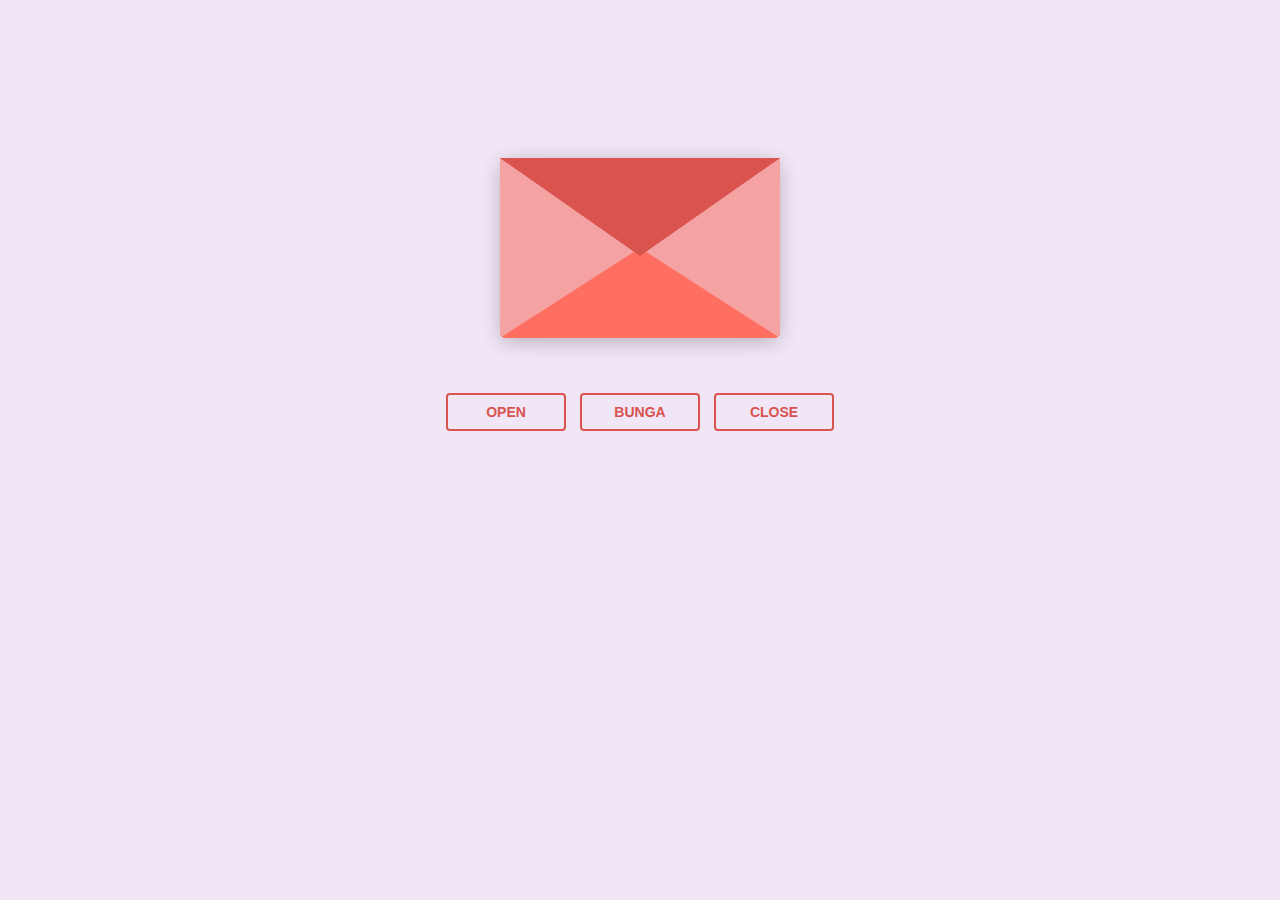
<file: index.html>
<!DOCTYPE html>
<html lang="en">
  <head>
    <meta charset="UTF-8" />
    <title>My Love</title>
    <link rel="preconnect" href="https://fonts.googleapis.com" />
    <link rel="preconnect" href="https://fonts.gstatic.com" crossorigin />
    <link
      href="https://fonts.googleapis.com/css2?family=Dancing+Script:wght@400..700&display=swap"
      rel="stylesheet" />
    <link rel="stylesheet" href="love letter 2.css" />
  </head>
  <body>
    <!-- tiktok meowish -->
    <div class="envlope-wrapper">
      <div id="envelope" class="close">
        <div class="front flap"></div>
        <div class="front pocket"></div>
        <div class="letter">
          <div class="words line1">To: My Love</div>
          <div class="words line2">Ikan Hiu Keliling Cari Tahu</div>
          <div class="words line3">I Always Love You Sayangku</div>
          <div class="words line4">From Fika &#x2661;</div>
        </div>
        <div class="hearts">
          <div class="heart a1"></div>
          <div class="heart a2"></div>
          <div class="heart a3"></div>
        </div>
      </div>
    </div>
    <div class="reset">
      <button id="open">Open</button>
      <a href="flower.html"><button>Bunga</button></a>
      <button id="reset">Close</button>
    </div>

    <script src="https://cdnjs.cloudflare.com/ajax/libs/jquery/3.5.1/jquery.min.js"></script>
    <script src="love letter 2.js"></script>
  </body>
</html>
</file>
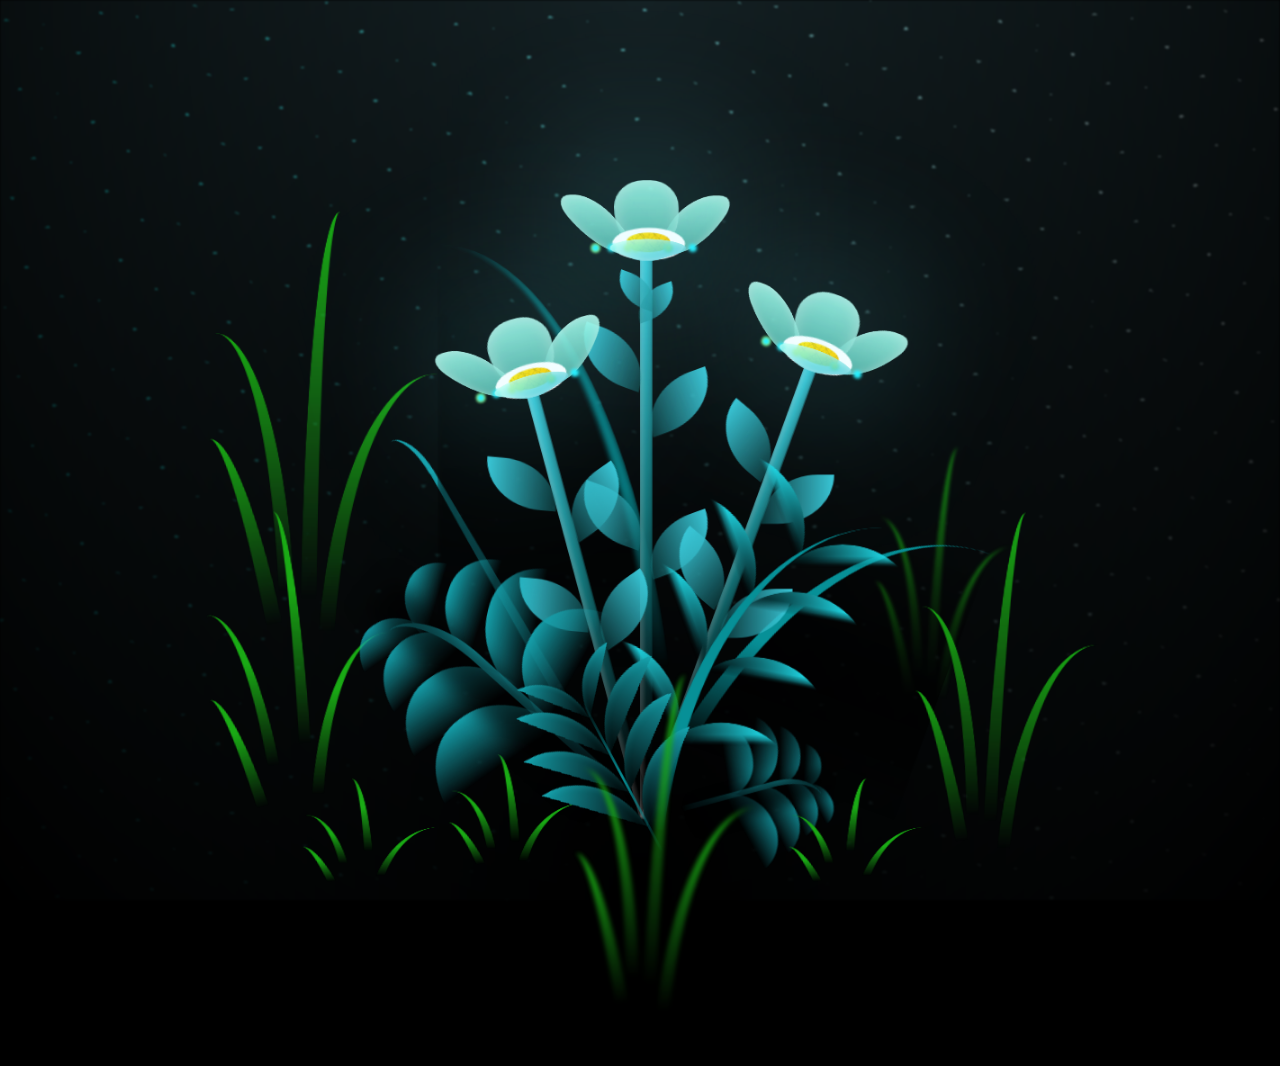
<file: flower.html>
<!DOCTYPE html>
<html lang="en">
<head>
    <meta charset="UTF-8">
    <meta http-equiv="X-UA-Compatible" content="IE=edge">
    <meta name="viewport" content="width=device-width, initial-scale=1.0">
    <link rel="stylesheet" href="flower.css">
    <title>flowers</title>
</head>
<body class="container">
  <!-- Pembuat code: https://codepen.io/mdusmanansari/pen/BamepLe -->
    <div class="night"></div>
    <div class="flowers">
      <div class="flower flower--1">
        <div class="flower__leafs flower__leafs--1">
          <div class="flower__leaf flower__leaf--1"></div>
          <div class="flower__leaf flower__leaf--2"></div>
          <div class="flower__leaf flower__leaf--3"></div>
          <div class="flower__leaf flower__leaf--4"></div>
          <div class="flower__white-circle"></div>
  
          <div class="flower__light flower__light--1"></div>
          <div class="flower__light flower__light--2"></div>
          <div class="flower__light flower__light--3"></div>
          <div class="flower__light flower__light--4"></div>
          <div class="flower__light flower__light--5"></div>
          <div class="flower__light flower__light--6"></div>
          <div class="flower__light flower__light--7"></div>
          <div class="flower__light flower__light--8"></div>
  
        </div>
        <div class="flower__line">
          <div class="flower__line__leaf flower__line__leaf--1"></div>
          <div class="flower__line__leaf flower__line__leaf--2"></div>
          <div class="flower__line__leaf flower__line__leaf--3"></div>
          <div class="flower__line__leaf flower__line__leaf--4"></div>
          <div class="flower__line__leaf flower__line__leaf--5"></div>
          <div class="flower__line__leaf flower__line__leaf--6"></div>
        </div>
      </div>
  
      <div class="flower flower--2">
        <div class="flower__leafs flower__leafs--2">
          <div class="flower__leaf flower__leaf--1"></div>
          <div class="flower__leaf flower__leaf--2"></div>
          <div class="flower__leaf flower__leaf--3"></div>
          <div class="flower__leaf flower__leaf--4"></div>
          <div class="flower__white-circle"></div>
  
          <div class="flower__light flower__light--1"></div>
          <div class="flower__light flower__light--2"></div>
          <div class="flower__light flower__light--3"></div>
          <div class="flower__light flower__light--4"></div>
          <div class="flower__light flower__light--5"></div>
          <div class="flower__light flower__light--6"></div>
          <div class="flower__light flower__light--7"></div>
          <div class="flower__light flower__light--8"></div>
  
        </div>
        <div class="flower__line">
          <div class="flower__line__leaf flower__line__leaf--1"></div>
          <div class="flower__line__leaf flower__line__leaf--2"></div>
          <div class="flower__line__leaf flower__line__leaf--3"></div>
          <div class="flower__line__leaf flower__line__leaf--4"></div>
        </div>
      </div>
  
      <div class="flower flower--3">
        <div class="flower__leafs flower__leafs--3">
          <div class="flower__leaf flower__leaf--1"></div>
          <div class="flower__leaf flower__leaf--2"></div>
          <div class="flower__leaf flower__leaf--3"></div>
          <div class="flower__leaf flower__leaf--4"></div>
          <div class="flower__white-circle"></div>
  
          <div class="flower__light flower__light--1"></div>
          <div class="flower__light flower__light--2"></div>
          <div class="flower__light flower__light--3"></div>
          <div class="flower__light flower__light--4"></div>
          <div class="flower__light flower__light--5"></div>
          <div class="flower__light flower__light--6"></div>
          <div class="flower__light flower__light--7"></div>
          <div class="flower__light flower__light--8"></div>
  
        </div>
        <div class="flower__line">
          <div class="flower__line__leaf flower__line__leaf--1"></div>
          <div class="flower__line__leaf flower__line__leaf--2"></div>
          <div class="flower__line__leaf flower__line__leaf--3"></div>
          <div class="flower__line__leaf flower__line__leaf--4"></div>
        </div>
      </div>
  
      <div class="grow-ans" style="--d:1.2s">
        <div class="flower__g-long">
          <div class="flower__g-long__top"></div>
          <div class="flower__g-long__bottom"></div>
        </div>
      </div>
  
      <div class="growing-grass">
        <div class="flower__grass flower__grass--1">
          <div class="flower__grass--top"></div>
          <div class="flower__grass--bottom"></div>
          <div class="flower__grass__leaf flower__grass__leaf--1"></div>
          <div class="flower__grass__leaf flower__grass__leaf--2"></div>
          <div class="flower__grass__leaf flower__grass__leaf--3"></div>
          <div class="flower__grass__leaf flower__grass__leaf--4"></div>
          <div class="flower__grass__leaf flower__grass__leaf--5"></div>
          <div class="flower__grass__leaf flower__grass__leaf--6"></div>
          <div class="flower__grass__leaf flower__grass__leaf--7"></div>
          <div class="flower__grass__leaf flower__grass__leaf--8"></div>
          <div class="flower__grass__overlay"></div>
        </div>
      </div>
  
      <div class="growing-grass">
        <div class="flower__grass flower__grass--2">
          <div class="flower__grass--top"></div>
          <div class="flower__grass--bottom"></div>
          <div class="flower__grass__leaf flower__grass__leaf--1"></div>
          <div class="flower__grass__leaf flower__grass__leaf--2"></div>
          <div class="flower__grass__leaf flower__grass__leaf--3"></div>
          <div class="flower__grass__leaf flower__grass__leaf--4"></div>
          <div class="flower__grass__leaf flower__grass__leaf--5"></div>
          <div class="flower__grass__leaf flower__grass__leaf--6"></div>
          <div class="flower__grass__leaf flower__grass__leaf--7"></div>
          <div class="flower__grass__leaf flower__grass__leaf--8"></div>
          <div class="flower__grass__overlay"></div>
        </div>
      </div>
  
      <div class="grow-ans" style="--d:2.4s">
        <div class="flower__g-right flower__g-right--1">
          <div class="leaf"></div>
        </div>
      </div>
  
      <div class="grow-ans" style="--d:2.8s">
        <div class="flower__g-right flower__g-right--2">
          <div class="leaf"></div>
        </div>
      </div>
  
      <div class="grow-ans" style="--d:2.8s">
        <div class="flower__g-front">
          <div class="flower__g-front__leaf-wrapper flower__g-front__leaf-wrapper--1">
            <div class="flower__g-front__leaf"></div>
          </div>
          <div class="flower__g-front__leaf-wrapper flower__g-front__leaf-wrapper--2">
            <div class="flower__g-front__leaf"></div>
          </div>
          <div class="flower__g-front__leaf-wrapper flower__g-front__leaf-wrapper--3">
            <div class="flower__g-front__leaf"></div>
          </div>
          <div class="flower__g-front__leaf-wrapper flower__g-front__leaf-wrapper--4">
            <div class="flower__g-front__leaf"></div>
          </div>
          <div class="flower__g-front__leaf-wrapper flower__g-front__leaf-wrapper--5">
            <div class="flower__g-front__leaf"></div>
          </div>
          <div class="flower__g-front__leaf-wrapper flower__g-front__leaf-wrapper--6">
            <div class="flower__g-front__leaf"></div>
          </div>
          <div class="flower__g-front__leaf-wrapper flower__g-front__leaf-wrapper--7">
            <div class="flower__g-front__leaf"></div>
          </div>
          <div class="flower__g-front__leaf-wrapper flower__g-front__leaf-wrapper--8">
            <div class="flower__g-front__leaf"></div>
          </div>
          <div class="flower__g-front__line"></div>
        </div>
      </div>
  
      <div class="grow-ans" style="--d:3.2s">
        <div class="flower__g-fr">
          <div class="leaf"></div>
          <div class="flower__g-fr__leaf flower__g-fr__leaf--1"></div>
          <div class="flower__g-fr__leaf flower__g-fr__leaf--2"></div>
          <div class="flower__g-fr__leaf flower__g-fr__leaf--3"></div>
          <div class="flower__g-fr__leaf flower__g-fr__leaf--4"></div>
          <div class="flower__g-fr__leaf flower__g-fr__leaf--5"></div>
          <div class="flower__g-fr__leaf flower__g-fr__leaf--6"></div>
          <div class="flower__g-fr__leaf flower__g-fr__leaf--7"></div>
          <div class="flower__g-fr__leaf flower__g-fr__leaf--8"></div>
        </div>
      </div>
  
      <div class="long-g long-g--0">
        <div class="grow-ans" style="--d:3s">
          <div class="leaf leaf--0"></div>
        </div>
        <div class="grow-ans" style="--d:2.2s">
          <div class="leaf leaf--1"></div>
        </div>
        <div class="grow-ans" style="--d:3.4s">
          <div class="leaf leaf--2"></div>
        </div>
        <div class="grow-ans" style="--d:3.6s">
          <div class="leaf leaf--3"></div>
        </div>
      </div>
  
      <div class="long-g long-g--1">
        <div class="grow-ans" style="--d:3.6s">
          <div class="leaf leaf--0"></div>
        </div>
        <div class="grow-ans" style="--d:3.8s">
          <div class="leaf leaf--1"></div>
        </div>
        <div class="grow-ans" style="--d:4s">
          <div class="leaf leaf--2"></div>
        </div>
        <div class="grow-ans" style="--d:4.2s">
          <div class="leaf leaf--3"></div>
        </div>
      </div>
  
      <div class="long-g long-g--2">
        <div class="grow-ans" style="--d:4s">
          <div class="leaf leaf--0"></div>
        </div>
        <div class="grow-ans" style="--d:4.2s">
          <div class="leaf leaf--1"></div>
        </div>
        <div class="grow-ans" style="--d:4.4s">
          <div class="leaf leaf--2"></div>
        </div>
        <div class="grow-ans" style="--d:4.6s">
          <div class="leaf leaf--3"></div>
        </div>
      </div>
  
      <div class="long-g long-g--3">
        <div class="grow-ans" style="--d:4s">
          <div class="leaf leaf--0"></div>
        </div>
        <div class="grow-ans" style="--d:4.2s">
          <div class="leaf leaf--1"></div>
        </div>
        <div class="grow-ans" style="--d:3s">
          <div class="leaf leaf--2"></div>
        </div>
        <div class="grow-ans" style="--d:3.6s">
          <div class="leaf leaf--3"></div>
        </div>
      </div>
  
      <div class="long-g long-g--4">
        <div class="grow-ans" style="--d:4s">
          <div class="leaf leaf--0"></div>
        </div>
        <div class="grow-ans" style="--d:4.2s">
          <div class="leaf leaf--1"></div>
        </div>
        <div class="grow-ans" style="--d:3s">
          <div class="leaf leaf--2"></div>
        </div>
        <div class="grow-ans" style="--d:3.6s">
          <div class="leaf leaf--3"></div>
        </div>
      </div>
  
      <div class="long-g long-g--5">
        <div class="grow-ans" style="--d:4s">
          <div class="leaf leaf--0"></div>
        </div>
        <div class="grow-ans" style="--d:4.2s">
          <div class="leaf leaf--1"></div>
        </div>
        <div class="grow-ans" style="--d:3s">
          <div class="leaf leaf--2"></div>
        </div>
        <div class="grow-ans" style="--d:3.6s">
          <div class="leaf leaf--3"></div>
        </div>
      </div>
  
      <div class="long-g long-g--6">
        <div class="grow-ans" style="--d:4.2s">
          <div class="leaf leaf--0"></div>
        </div>
        <div class="grow-ans" style="--d:4.4s">
          <div class="leaf leaf--1"></div>
        </div>
        <div class="grow-ans" style="--d:4.6s">
          <div class="leaf leaf--2"></div>
        </div>
        <div class="grow-ans" style="--d:4.8s">
          <div class="leaf leaf--3"></div>
        </div>
      </div>
  
      <div class="long-g long-g--7">
        <div class="grow-ans" style="--d:3s">
          <div class="leaf leaf--0"></div>
        </div>
        <div class="grow-ans" style="--d:3.2s">
          <div class="leaf leaf--1"></div>
        </div>
        <div class="grow-ans" style="--d:3.5s">
          <div class="leaf leaf--2"></div>
        </div>
        <div class="grow-ans" style="--d:3.6s">
          <div class="leaf leaf--3"></div>
        </div>
      </div>
    </div>
    <script src="main.js"></script>
  </body>
</html>
</file>
<file: love letter 2.css>
#envelope {
  position: relative;
  width: 280px;
  height: 180px;
  border-bottom-left-radius: 6px;
  border-bottom-right-radius: 6px;
  margin-left: auto;
  margin-right: auto;
  top: 150px;
  background-color: #d9534f; /* Warm romantic red */
  box-shadow: 0 4px 20px rgba(0, 0, 0, 0.2);
}

.front {
  position: absolute;
  width: 0;
  height: 0;
  z-index: 3;
}

.flap {
  border-left: 140px solid transparent;
  border-right: 140px solid transparent;
  border-bottom: 82px solid transparent;
  /* a little smaller */
  border-top: 98px solid #d9534f; /* Same romantic red */
  /* a little larger */
  transform-origin: top;
  pointer-events: none;
}

.pocket {
  border-left: 140px solid #f5a3a2; /* Soft pinkish red for the pocket */
  border-right: 140px solid #f5a3a2;
  border-bottom: 90px solid #ff6f61; /* Lighter romantic red */
  border-top: 90px solid transparent;
  border-bottom-left-radius: 6px;
  border-bottom-right-radius: 6px;
}

.letter {
  position: relative;
  background-color: #fff;
  width: 90%;
  margin-left: auto;
  margin-right: auto;
  height: 90%;
  top: 5%;
  border-radius: 6px;
  box-shadow: 0 2px 26px rgba(0, 0, 0, 0.12);
  font-family: "Dancing Script", cursive;
}

.letter:after {
  content: "";
  position: absolute;
  top: 0;
  bottom: 0;
  left: 0;
  right: 0;
}

.words {
  position: absolute;
  left: 10%;
  width: 80%;
  height: 14%;
  background-color: #ffe6e6; /* Light romantic tone */
}

.words.line1 {
  top: 10%;
  font-size: 0.5rem;
  width: 20%;
  height: 7%;
  font-size: 0.7rem;
}

.words.line2 {
  top: 30%;
  text-align: center;
  font-size: 1.1rem;
}

.words.line3 {
  top: 50%;
  font-size: 1.1rem;
  text-align: center;
}

.words.line4 {
  top: 70%;
  font-size: 1.1rem;
  text-align: center;
}

.open .flap {
  transform: rotateX(180deg);
  transition: transform 0.4s ease, z-index 0.6s;
  z-index: 1;
}

.close .flap {
  transform: rotateX(0deg);
  transition: transform 0.4s 0.6s ease, z-index 1s;
  z-index: 5;
}

.close .letter {
  transform: translateY(0px);
  transition: transform 0.4s ease, z-index 1s;
  z-index: 1;
}

.open .letter {
  transform: translateY(-100px);
  transition: transform 0.4s 0.6s ease, z-index 0.6s;
  z-index: 2;
}

.hearts {
  position: absolute;
  top: 90px;
  left: 0;
  right: 0;
  z-index: 2;
}

.heart {
  position: absolute;
  bottom: 0;
  right: 10%;
  pointer-events: none;
}

.heart:before,
.heart:after {
  position: absolute;
  content: "";
  left: 50px;
  top: 0;
  width: 50px;
  height: 80px;
  background: #e60073; /* Deep romantic pink */
  border-radius: 50px 50px 0 0;
  transform: rotate(-45deg);
  transform-origin: 0 100%;
  pointer-events: none;
}

.heart:after {
  left: 0;
  transform: rotate(45deg);
  transform-origin: 100% 100%;
}

.close .heart {
  opacity: 0;
  -webkit-animation: none;
  animation: none;
}

.a1 {
  left: 20%;
  transform: scale(0.6);
  opacity: 1;
  -webkit-animation: slideUp 4s linear 1, sideSway 2s ease-in-out 4 alternate;
  -moz-animation: slideUp 4s linear 1, sideSway 2s ease-in-out 4 alternate;
  -webkit-animation-fill-mode: forwards;
  animation-fill-mode: forwards;
  -webkit-animation-delay: 0.7s;
  animation-delay: 0.7s;
}

.a2 {
  left: 55%;
  transform: scale(1);
  opacity: 1;
  -webkit-animation: slideUp 5s linear 1, sideSway 4s ease-in-out 2 alternate;
  -moz-animation: slideUp 5s linear 1, sideSway 4s ease-in-out 2 alternate;
  -webkit-animation-fill-mode: forwards;
  animation-fill-mode: forwards;
  -webkit-animation-delay: 0.7s;
  animation-delay: 0.7s;
}

.a3 {
  left: 10%;
  transform: scale(0.8);
  opacity: 1;
  -webkit-animation: slideUp 7s linear 1, sideSway 2s ease-in-out 6 alternate;
  -moz-animation: slideUp 7s linear 1, sideSway 2s ease-in-out 6 alternate;
  -webkit-animation-fill-mode: forwards;
  animation-fill-mode: forwards;
  -webkit-animation-delay: 0.7s;
  animation-delay: 0.7s;
}

@-webkit-keyframes slideUp {
  0% {
    top: 0;
  }
  100% {
    top: -600px;
  }
}
@keyframes slideUp {
  0% {
    top: 0;
  }
  100% {
    top: -600px;
  }
}
@-webkit-keyframes sideSway {
  0% {
    margin-left: 0px;
  }
  100% {
    margin-left: 50px;
  }
}
@keyframes sideSway {
  0% {
    margin-left: 0px;
  }
  100% {
    margin-left: 50px;
  }
}
body {
  background-color: #f0e6f6; /* Soft lavender for a romantic, dreamy feel */
}

.envlope-wrapper {
  height: 380px;
}

.reset {
  text-align: center;
}

.reset button {
  font-weight: 800;
  font-style: normal;
  transition: all 0.1s linear;
  -webkit-appearance: none;
  background-color: transparent;
  border: solid 2px #d9534f;
  border-radius: 4px;
  color: #d9534f;
  display: inline-block;
  font-size: 14px;
  text-transform: uppercase;
  margin: 5px;
  padding: 10px;
  line-height: 1em;
  text-decoration: none;
  min-width: 120px;
  cursor: pointer;
}

.reset button:hover {
  background-color: #d9534f;
  color: #fff;
}
</file>
<file: flower.css>
*,
*::after,
*::before {
  padding: 0;
  margin: 0;
  box-sizing: border-box;
}

:root {
  --dark-color: #000;
}

body {
  display: flex;
  align-items: flex-end;
  justify-content: center;
  min-height: 100vh;
  background-color: var(--dark-color);
  overflow: hidden;
  perspective: 1000px;
}

.night {
  position: fixed;
  left: 50%;
  top: 0;
  transform: translateX(-50%);
  width: 100%;
  height: 100%;
  filter: blur(0.1vmin);
  background-image: radial-gradient(ellipse at top, transparent 0%, var(--dark-color)), radial-gradient(ellipse at bottom, var(--dark-color), rgba(145, 233, 255, 0.2)), repeating-linear-gradient(220deg, rgb(0, 0, 0) 0px, rgb(0, 0, 0) 19px, transparent 19px, transparent 22px), repeating-linear-gradient(189deg, rgb(0, 0, 0) 0px, rgb(0, 0, 0) 19px, transparent 19px, transparent 22px), repeating-linear-gradient(148deg, rgb(0, 0, 0) 0px, rgb(0, 0, 0) 19px, transparent 19px, transparent 22px), linear-gradient(90deg, rgb(0, 255, 250), rgb(240, 240, 240));
}

.flowers {
  position: relative;
  transform: scale(0.9);
}

.flower {
  position: absolute;
  bottom: 10vmin;
  transform-origin: bottom center;
  z-index: 10;
  --fl-speed: 0.8s;
}
.flower--1 {
  -webkit-animation: moving-flower-1 4s linear infinite;
          animation: moving-flower-1 4s linear infinite;
}
.flower--1 .flower__line {
  height: 70vmin;
  -webkit-animation-delay: 0.3s;
          animation-delay: 0.3s;
}
.flower--1 .flower__line__leaf--1 {
  -webkit-animation: blooming-leaf-right var(--fl-speed) 1.6s backwards;
          animation: blooming-leaf-right var(--fl-speed) 1.6s backwards;
}
.flower--1 .flower__line__leaf--2 {
  -webkit-animation: blooming-leaf-right var(--fl-speed) 1.4s backwards;
          animation: blooming-leaf-right var(--fl-speed) 1.4s backwards;
}
.flower--1 .flower__line__leaf--3 {
  -webkit-animation: blooming-leaf-left var(--fl-speed) 1.2s backwards;
          animation: blooming-leaf-left var(--fl-speed) 1.2s backwards;
}
.flower--1 .flower__line__leaf--4 {
  -webkit-animation: blooming-leaf-left var(--fl-speed) 1s backwards;
          animation: blooming-leaf-left var(--fl-speed) 1s backwards;
}
.flower--1 .flower__line__leaf--5 {
  -webkit-animation: blooming-leaf-right var(--fl-speed) 1.8s backwards;
          animation: blooming-leaf-right var(--fl-speed) 1.8s backwards;
}
.flower--1 .flower__line__leaf--6 {
  -webkit-animation: blooming-leaf-left var(--fl-speed) 2s backwards;
          animation: blooming-leaf-left var(--fl-speed) 2s backwards;
}
.flower--2 {
  left: 50%;
  transform: rotate(20deg);
  -webkit-animation: moving-flower-2 4s linear infinite;
          animation: moving-flower-2 4s linear infinite;
}
.flower--2 .flower__line {
  height: 60vmin;
  -webkit-animation-delay: 0.6s;
          animation-delay: 0.6s;
}
.flower--2 .flower__line__leaf--1 {
  -webkit-animation: blooming-leaf-right var(--fl-speed) 1.9s backwards;
          animation: blooming-leaf-right var(--fl-speed) 1.9s backwards;
}
.flower--2 .flower__line__leaf--2 {
  -webkit-animation: blooming-leaf-right var(--fl-speed) 1.7s backwards;
          animation: blooming-leaf-right var(--fl-speed) 1.7s backwards;
}
.flower--2 .flower__line__leaf--3 {
  -webkit-animation: blooming-leaf-left var(--fl-speed) 1.5s backwards;
          animation: blooming-leaf-left var(--fl-speed) 1.5s backwards;
}
.flower--2 .flower__line__leaf--4 {
  -webkit-animation: blooming-leaf-left var(--fl-speed) 1.3s backwards;
          animation: blooming-leaf-left var(--fl-speed) 1.3s backwards;
}
.flower--3 {
  left: 50%;
  transform: rotate(-15deg);
  -webkit-animation: moving-flower-3 4s linear infinite;
          animation: moving-flower-3 4s linear infinite;
}
.flower--3 .flower__line {
  -webkit-animation-delay: 0.9s;
          animation-delay: 0.9s;
}
.flower--3 .flower__line__leaf--1 {
  -webkit-animation: blooming-leaf-right var(--fl-speed) 2.5s backwards;
          animation: blooming-leaf-right var(--fl-speed) 2.5s backwards;
}
.flower--3 .flower__line__leaf--2 {
  -webkit-animation: blooming-leaf-right var(--fl-speed) 2.3s backwards;
          animation: blooming-leaf-right var(--fl-speed) 2.3s backwards;
}
.flower--3 .flower__line__leaf--3 {
  -webkit-animation: blooming-leaf-left var(--fl-speed) 2.1s backwards;
          animation: blooming-leaf-left var(--fl-speed) 2.1s backwards;
}
.flower--3 .flower__line__leaf--4 {
  -webkit-animation: blooming-leaf-left var(--fl-speed) 1.9s backwards;
          animation: blooming-leaf-left var(--fl-speed) 1.9s backwards;
}
.flower__leafs {
  position: relative;
  -webkit-animation: blooming-flower 2s backwards;
          animation: blooming-flower 2s backwards;
}
.flower__leafs--1 {
  -webkit-animation-delay: 1.1s;
          animation-delay: 1.1s;
}
.flower__leafs--2 {
  -webkit-animation-delay: 1.4s;
          animation-delay: 1.4s;
}
.flower__leafs--3 {
  -webkit-animation-delay: 1.7s;
          animation-delay: 1.7s;
}
.flower__leafs::after {
  content: "";
  position: absolute;
  left: 0;
  top: 0;
  transform: translate(-50%, -100%);
  width: 8vmin;
  height: 8vmin;
  background-color: #6bf0ff;
  filter: blur(10vmin);
}
.flower__leaf {
  position: absolute;
  bottom: 0;
  left: 50%;
  width: 8vmin;
  height: 11vmin;
  border-radius: 51% 49% 47% 53%/44% 45% 55% 69%;
  background-color: #a7ffee;
  background-image: linear-gradient(to top, #54b8aa, #a7ffee);
  transform-origin: bottom center;
  opacity: 0.9;
  box-shadow: inset 0 0 2vmin rgba(255, 255, 255, 0.5);
}
.flower__leaf--1 {
  transform: translate(-10%, 1%) rotateY(40deg) rotateX(-50deg);
}
.flower__leaf--2 {
  transform: translate(-50%, -4%) rotateX(40deg);
}
.flower__leaf--3 {
  transform: translate(-90%, 0%) rotateY(45deg) rotateX(50deg);
}
.flower__leaf--4 {
  width: 8vmin;
  height: 8vmin;
  transform-origin: bottom left;
  border-radius: 4vmin 10vmin 4vmin 4vmin;
  transform: translate(0%, 18%) rotateX(70deg) rotate(-43deg);
  background-image: linear-gradient(to top, #39c6d6, #a7ffee);
  z-index: 1;
  opacity: 0.8;
}
.flower__white-circle {
  position: absolute;
  left: -3.5vmin;
  top: -3vmin;
  width: 9vmin;
  height: 4vmin;
  border-radius: 50%;
  background-color: #fff;
}
.flower__white-circle::after {
  content: "";
  position: absolute;
  left: 50%;
  top: 45%;
  transform: translate(-50%, -50%);
  width: 60%;
  height: 60%;
  border-radius: inherit;
  background-image: repeating-linear-gradient(135deg, rgba(0, 0, 0, 0.03) 0px, rgba(0, 0, 0, 0.03) 1px, transparent 1px, transparent 12px), repeating-linear-gradient(45deg, rgba(0, 0, 0, 0.03) 0px, rgba(0, 0, 0, 0.03) 1px, transparent 1px, transparent 12px), repeating-linear-gradient(67.5deg, rgba(0, 0, 0, 0.03) 0px, rgba(0, 0, 0, 0.03) 1px, transparent 1px, transparent 12px), repeating-linear-gradient(135deg, rgba(0, 0, 0, 0.03) 0px, rgba(0, 0, 0, 0.03) 1px, transparent 1px, transparent 12px), repeating-linear-gradient(45deg, rgba(0, 0, 0, 0.03) 0px, rgba(0, 0, 0, 0.03) 1px, transparent 1px, transparent 12px), repeating-linear-gradient(112.5deg, rgba(0, 0, 0, 0.03) 0px, rgba(0, 0, 0, 0.03) 1px, transparent 1px, transparent 12px), repeating-linear-gradient(112.5deg, rgba(0, 0, 0, 0.03) 0px, rgba(0, 0, 0, 0.03) 1px, transparent 1px, transparent 12px), repeating-linear-gradient(45deg, rgba(0, 0, 0, 0.03) 0px, rgba(0, 0, 0, 0.03) 1px, transparent 1px, transparent 12px), repeating-linear-gradient(22.5deg, rgba(0, 0, 0, 0.03) 0px, rgba(0, 0, 0, 0.03) 1px, transparent 1px, transparent 12px), repeating-linear-gradient(45deg, rgba(0, 0, 0, 0.03) 0px, rgba(0, 0, 0, 0.03) 1px, transparent 1px, transparent 12px), repeating-linear-gradient(22.5deg, rgba(0, 0, 0, 0.03) 0px, rgba(0, 0, 0, 0.03) 1px, transparent 1px, transparent 12px), repeating-linear-gradient(135deg, rgba(0, 0, 0, 0.03) 0px, rgba(0, 0, 0, 0.03) 1px, transparent 1px, transparent 12px), repeating-linear-gradient(157.5deg, rgba(0, 0, 0, 0.03) 0px, rgba(0, 0, 0, 0.03) 1px, transparent 1px, transparent 12px), repeating-linear-gradient(67.5deg, rgba(0, 0, 0, 0.03) 0px, rgba(0, 0, 0, 0.03) 1px, transparent 1px, transparent 12px), repeating-linear-gradient(67.5deg, rgba(0, 0, 0, 0.03) 0px, rgba(0, 0, 0, 0.03) 1px, transparent 1px, transparent 12px), linear-gradient(90deg, rgb(255, 235, 18), rgb(255, 206, 0));
}
.flower__line {
  height: 55vmin;
  width: 1.5vmin;
  background-image: linear-gradient(to left, rgba(0, 0, 0, 0.2), transparent, rgba(255, 255, 255, 0.2)), linear-gradient(to top, transparent 10%, #14757a, #39c6d6);
  box-shadow: inset 0 0 2px rgba(0, 0, 0, 0.5);
  -webkit-animation: grow-flower-tree 4s backwards;
          animation: grow-flower-tree 4s backwards;
}
.flower__line__leaf {
  --w: 7vmin;
  --h: calc(var(--w) + 2vmin);
  position: absolute;
  top: 20%;
  left: 90%;
  width: var(--w);
  height: var(--h);
  border-top-right-radius: var(--h);
  border-bottom-left-radius: var(--h);
  background-image: linear-gradient(to top, rgba(20, 117, 122, 0.4), #39c6d6);
}
.flower__line__leaf--1 {
  transform: rotate(70deg) rotateY(30deg);
}
.flower__line__leaf--2 {
  top: 45%;
  transform: rotate(70deg) rotateY(30deg);
}
.flower__line__leaf--3, .flower__line__leaf--4, .flower__line__leaf--6 {
  border-top-right-radius: 0;
  border-bottom-left-radius: 0;
  border-top-left-radius: var(--h);
  border-bottom-right-radius: var(--h);
  left: -460%;
  top: 12%;
  transform: rotate(-70deg) rotateY(30deg);
}
.flower__line__leaf--4 {
  top: 40%;
}
.flower__line__leaf--5 {
  top: 0;
  transform-origin: left;
  transform: rotate(70deg) rotateY(30deg) scale(0.6);
}
.flower__line__leaf--6 {
  top: -2%;
  left: -450%;
  transform-origin: right;
  transform: rotate(-70deg) rotateY(30deg) scale(0.6);
}
.flower__light {
  position: absolute;
  bottom: 0vmin;
  width: 1vmin;
  height: 1vmin;
  background-color: rgb(255, 251, 0);
  border-radius: 50%;
  filter: blur(0.2vmin);
  -webkit-animation: light-ans 4s linear infinite backwards;
          animation: light-ans 4s linear infinite backwards;
}
.flower__light:nth-child(odd) {
  background-color: #23f0ff;
}
.flower__light--1 {
  left: -2vmin;
  -webkit-animation-delay: 1s;
          animation-delay: 1s;
}
.flower__light--2 {
  left: 3vmin;
  -webkit-animation-delay: 0.5s;
          animation-delay: 0.5s;
}
.flower__light--3 {
  left: -6vmin;
  -webkit-animation-delay: 0.3s;
          animation-delay: 0.3s;
}
.flower__light--4 {
  left: 6vmin;
  -webkit-animation-delay: 0.9s;
          animation-delay: 0.9s;
}
.flower__light--5 {
  left: -1vmin;
  -webkit-animation-delay: 1.5s;
          animation-delay: 1.5s;
}
.flower__light--6 {
  left: -4vmin;
  -webkit-animation-delay: 3s;
          animation-delay: 3s;
}
.flower__light--7 {
  left: 3vmin;
  -webkit-animation-delay: 2s;
          animation-delay: 2s;
}
.flower__light--8 {
  left: -6vmin;
  -webkit-animation-delay: 3.5s;
          animation-delay: 3.5s;
}
.flower__grass {
  --c: #159faa;
  --line-w: 1.5vmin;
  position: absolute;
  bottom: 12vmin;
  left: -7vmin;
  display: flex;
  flex-direction: column;
  align-items: flex-end;
  z-index: 20;
  transform-origin: bottom center;
  transform: rotate(-48deg) rotateY(40deg);
}
.flower__grass--1 {
  -webkit-animation: moving-grass 2s linear infinite;
          animation: moving-grass 2s linear infinite;
}
.flower__grass--2 {
  left: 2vmin;
  bottom: 10vmin;
  transform: scale(0.5) rotate(75deg) rotateX(10deg) rotateY(-200deg);
  opacity: 0.8;
  z-index: 0;
  -webkit-animation: moving-grass--2 1.5s linear infinite;
          animation: moving-grass--2 1.5s linear infinite;
}
.flower__grass--top {
  width: 7vmin;
  height: 10vmin;
  border-top-right-radius: 100%;
  border-right: var(--line-w) solid var(--c);
  transform-origin: bottom center;
  transform: rotate(-2deg);
}
.flower__grass--bottom {
  margin-top: -2px;
  width: var(--line-w);
  height: 25vmin;
  background-image: linear-gradient(to top, transparent, var(--c));
}
.flower__grass__leaf {
  --size: 10vmin;
  position: absolute;
  width: calc(var(--size) * 2.1);
  height: var(--size);
  border-top-left-radius: var(--size);
  border-top-right-radius: var(--size);
  background-image: linear-gradient(to top, transparent, transparent 30%, var(--c));
  z-index: 100;
}
.flower__grass__leaf--1 {
  top: -6%;
  left: 30%;
  --size: 6vmin;
  transform: rotate(-20deg);
  -webkit-animation: growing-grass-ans--1 2s 2.6s backwards;
          animation: growing-grass-ans--1 2s 2.6s backwards;
}
@-webkit-keyframes growing-grass-ans--1 {
  0% {
    transform-origin: bottom left;
    transform: rotate(-20deg) scale(0);
  }
}
@keyframes growing-grass-ans--1 {
  0% {
    transform-origin: bottom left;
    transform: rotate(-20deg) scale(0);
  }
}
.flower__grass__leaf--2 {
  top: -5%;
  left: -110%;
  --size: 6vmin;
  transform: rotate(10deg);
  -webkit-animation: growing-grass-ans--2 2s 2.4s linear backwards;
          animation: growing-grass-ans--2 2s 2.4s linear backwards;
}
@-webkit-keyframes growing-grass-ans--2 {
  0% {
    transform-origin: bottom right;
    transform: rotate(10deg) scale(0);
  }
}
@keyframes growing-grass-ans--2 {
  0% {
    transform-origin: bottom right;
    transform: rotate(10deg) scale(0);
  }
}
.flower__grass__leaf--3 {
  top: 5%;
  left: 60%;
  --size: 8vmin;
  transform: rotate(-18deg) rotateX(-20deg);
  -webkit-animation: growing-grass-ans--3 2s 2.2s linear backwards;
          animation: growing-grass-ans--3 2s 2.2s linear backwards;
}
@-webkit-keyframes growing-grass-ans--3 {
  0% {
    transform-origin: bottom left;
    transform: rotate(-18deg) rotateX(-20deg) scale(0);
  }
}
@keyframes growing-grass-ans--3 {
  0% {
    transform-origin: bottom left;
    transform: rotate(-18deg) rotateX(-20deg) scale(0);
  }
}
.flower__grass__leaf--4 {
  top: 6%;
  left: -135%;
  --size: 8vmin;
  transform: rotate(2deg);
  -webkit-animation: growing-grass-ans--4 2s 2s linear backwards;
          animation: growing-grass-ans--4 2s 2s linear backwards;
}
@-webkit-keyframes growing-grass-ans--4 {
  0% {
    transform-origin: bottom right;
    transform: rotate(2deg) scale(0);
  }
}
@keyframes growing-grass-ans--4 {
  0% {
    transform-origin: bottom right;
    transform: rotate(2deg) scale(0);
  }
}
.flower__grass__leaf--5 {
  top: 20%;
  left: 60%;
  --size: 10vmin;
  transform: rotate(-24deg) rotateX(-20deg);
  -webkit-animation: growing-grass-ans--5 2s 1.8s linear backwards;
          animation: growing-grass-ans--5 2s 1.8s linear backwards;
}
@-webkit-keyframes growing-grass-ans--5 {
  0% {
    transform-origin: bottom left;
    transform: rotate(-24deg) rotateX(-20deg) scale(0);
  }
}
@keyframes growing-grass-ans--5 {
  0% {
    transform-origin: bottom left;
    transform: rotate(-24deg) rotateX(-20deg) scale(0);
  }
}
.flower__grass__leaf--6 {
  top: 22%;
  left: -180%;
  --size: 10vmin;
  transform: rotate(10deg);
  -webkit-animation: growing-grass-ans--6 2s 1.6s linear backwards;
          animation: growing-grass-ans--6 2s 1.6s linear backwards;
}
@-webkit-keyframes growing-grass-ans--6 {
  0% {
    transform-origin: bottom right;
    transform: rotate(10deg) scale(0);
  }
}
@keyframes growing-grass-ans--6 {
  0% {
    transform-origin: bottom right;
    transform: rotate(10deg) scale(0);
  }
}
.flower__grass__leaf--7 {
  top: 39%;
  left: 70%;
  --size: 10vmin;
  transform: rotate(-10deg);
  -webkit-animation: growing-grass-ans--7 2s 1.4s linear backwards;
          animation: growing-grass-ans--7 2s 1.4s linear backwards;
}
@-webkit-keyframes growing-grass-ans--7 {
  0% {
    transform-origin: bottom left;
    transform: rotate(-10deg) scale(0);
  }
}
@keyframes growing-grass-ans--7 {
  0% {
    transform-origin: bottom left;
    transform: rotate(-10deg) scale(0);
  }
}
.flower__grass__leaf--8 {
  top: 40%;
  left: -215%;
  --size: 11vmin;
  transform: rotate(10deg);
  -webkit-animation: growing-grass-ans--8 2s 1.2s linear backwards;
          animation: growing-grass-ans--8 2s 1.2s linear backwards;
}
@-webkit-keyframes growing-grass-ans--8 {
  0% {
    transform-origin: bottom right;
    transform: rotate(10deg) scale(0);
  }
}
@keyframes growing-grass-ans--8 {
  0% {
    transform-origin: bottom right;
    transform: rotate(10deg) scale(0);
  }
}
.flower__grass__overlay {
  position: absolute;
  top: -10%;
  right: 0%;
  width: 100%;
  height: 100%;
  background-color: rgba(0, 0, 0, 0.6);
  filter: blur(1.5vmin);
  z-index: 100;
}
.flower__g-long {
  --w: 2vmin;
  --h: 6vmin;
  --c: #159faa;
  position: absolute;
  bottom: 10vmin;
  left: -3vmin;
  transform-origin: bottom center;
  transform: rotate(-30deg) rotateY(-20deg);
  display: flex;
  flex-direction: column;
  align-items: flex-end;
  -webkit-animation: flower-g-long-ans 3s linear infinite;
          animation: flower-g-long-ans 3s linear infinite;
}
@-webkit-keyframes flower-g-long-ans {
  0%, 100% {
    transform: rotate(-30deg) rotateY(-20deg);
  }
  50% {
    transform: rotate(-32deg) rotateY(-20deg);
  }
}
@keyframes flower-g-long-ans {
  0%, 100% {
    transform: rotate(-30deg) rotateY(-20deg);
  }
  50% {
    transform: rotate(-32deg) rotateY(-20deg);
  }
}
.flower__g-long__top {
  top: calc(var(--h) * -1);
  width: calc(var(--w) + 1vmin);
  height: var(--h);
  border-top-right-radius: 100%;
  border-right: 0.7vmin solid var(--c);
  transform: translate(-0.7vmin, 1vmin);
}
.flower__g-long__bottom {
  width: var(--w);
  height: 50vmin;
  transform-origin: bottom center;
  background-image: linear-gradient(to top, transparent 30%, var(--c));
  box-shadow: inset 0 0 2px rgba(0, 0, 0, 0.5);
  -webkit-clip-path: polygon(35% 0, 65% 1%, 100% 100%, 0% 100%);
          clip-path: polygon(35% 0, 65% 1%, 100% 100%, 0% 100%);
}
.flower__g-right {
  position: absolute;
  bottom: 6vmin;
  left: -2vmin;
  transform-origin: bottom left;
  transform: rotate(20deg);
}
.flower__g-right .leaf {
  width: 30vmin;
  height: 50vmin;
  border-top-left-radius: 100%;
  border-left: 2vmin solid #079097;
  background-image: linear-gradient(to bottom, transparent, var(--dark-color) 60%);
  -webkit-mask-image: linear-gradient(to top, transparent 30%, #079097 60%);
}
.flower__g-right--1 {
  -webkit-animation: flower-g-right-ans 2.5s linear infinite;
          animation: flower-g-right-ans 2.5s linear infinite;
}
.flower__g-right--2 {
  left: 5vmin;
  transform: rotateY(-180deg);
  -webkit-animation: flower-g-right-ans--2 3s linear infinite;
          animation: flower-g-right-ans--2 3s linear infinite;
}
.flower__g-right--2 .leaf {
  height: 75vmin;
  filter: blur(0.3vmin);
  opacity: 0.8;
}
@-webkit-keyframes flower-g-right-ans {
  0%, 100% {
    transform: rotate(20deg);
  }
  50% {
    transform: rotate(24deg) rotateX(-20deg);
  }
}
@keyframes flower-g-right-ans {
  0%, 100% {
    transform: rotate(20deg);
  }
  50% {
    transform: rotate(24deg) rotateX(-20deg);
  }
}
@-webkit-keyframes flower-g-right-ans--2 {
  0%, 100% {
    transform: rotateY(-180deg) rotate(0deg) rotateX(-20deg);
  }
  50% {
    transform: rotateY(-180deg) rotate(6deg) rotateX(-20deg);
  }
}
@keyframes flower-g-right-ans--2 {
  0%, 100% {
    transform: rotateY(-180deg) rotate(0deg) rotateX(-20deg);
  }
  50% {
    transform: rotateY(-180deg) rotate(6deg) rotateX(-20deg);
  }
}
.flower__g-front {
  position: absolute;
  bottom: 6vmin;
  left: 2.5vmin;
  z-index: 100;
  transform-origin: bottom center;
  transform: rotate(-28deg) rotateY(30deg) scale(1.04);
  -webkit-animation: flower__g-front-ans 2s linear infinite;
          animation: flower__g-front-ans 2s linear infinite;
}
@-webkit-keyframes flower__g-front-ans {
  0%, 100% {
    transform: rotate(-28deg) rotateY(30deg) scale(1.04);
  }
  50% {
    transform: rotate(-35deg) rotateY(40deg) scale(1.04);
  }
}
@keyframes flower__g-front-ans {
  0%, 100% {
    transform: rotate(-28deg) rotateY(30deg) scale(1.04);
  }
  50% {
    transform: rotate(-35deg) rotateY(40deg) scale(1.04);
  }
}
.flower__g-front__line {
  width: 0.3vmin;
  height: 20vmin;
  background-image: linear-gradient(to top, transparent, #079097, transparent 100%);
  position: relative;
}
.flower__g-front__leaf-wrapper {
  position: absolute;
  top: 0;
  left: 0;
  transform-origin: bottom left;
  transform: rotate(10deg);
}
.flower__g-front__leaf-wrapper:nth-child(even) {
  left: 0vmin;
  transform: rotateY(-180deg) rotate(5deg);
  -webkit-animation: flower__g-front__leaf-left-ans 1s ease-in backwards;
          animation: flower__g-front__leaf-left-ans 1s ease-in backwards;
}
.flower__g-front__leaf-wrapper:nth-child(odd) {
  -webkit-animation: flower__g-front__leaf-ans 1s ease-in backwards;
          animation: flower__g-front__leaf-ans 1s ease-in backwards;
}
.flower__g-front__leaf-wrapper--1 {
  top: -8vmin;
  transform: scale(0.7);
  -webkit-animation: flower__g-front__leaf-ans 1s 5.5s ease-in backwards !important;
          animation: flower__g-front__leaf-ans 1s 5.5s ease-in backwards !important;
}
.flower__g-front__leaf-wrapper--2 {
  top: -8vmin;
  transform: rotateY(-180deg) scale(0.7) !important;
  -webkit-animation: flower__g-front__leaf-left-ans-2 1s 4.6s ease-in backwards !important;
          animation: flower__g-front__leaf-left-ans-2 1s 4.6s ease-in backwards !important;
}
.flower__g-front__leaf-wrapper--3 {
  top: -3vmin;
  -webkit-animation: flower__g-front__leaf-ans 1s 4.6s ease-in backwards;
          animation: flower__g-front__leaf-ans 1s 4.6s ease-in backwards;
}
.flower__g-front__leaf-wrapper--4 {
  top: -3vmin;
  transform: rotateY(-180deg) scale(0.9) !important;
  -webkit-animation: flower__g-front__leaf-left-ans-2 1s 4.6s ease-in backwards !important;
          animation: flower__g-front__leaf-left-ans-2 1s 4.6s ease-in backwards !important;
}
@-webkit-keyframes flower__g-front__leaf-left-ans-2 {
  0% {
    transform: rotateY(-180deg) scale(0);
  }
}
@keyframes flower__g-front__leaf-left-ans-2 {
  0% {
    transform: rotateY(-180deg) scale(0);
  }
}
.flower__g-front__leaf-wrapper--5, .flower__g-front__leaf-wrapper--6 {
  top: 2vmin;
}
.flower__g-front__leaf-wrapper--7, .flower__g-front__leaf-wrapper--8 {
  top: 6.5vmin;
}
.flower__g-front__leaf-wrapper--2 {
  -webkit-animation-delay: 5.2s !important;
          animation-delay: 5.2s !important;
}
.flower__g-front__leaf-wrapper--3 {
  -webkit-animation-delay: 4.9s !important;
          animation-delay: 4.9s !important;
}
.flower__g-front__leaf-wrapper--5 {
  -webkit-animation-delay: 4.3s !important;
          animation-delay: 4.3s !important;
}
.flower__g-front__leaf-wrapper--6 {
  -webkit-animation-delay: 4.1s !important;
          animation-delay: 4.1s !important;
}
.flower__g-front__leaf-wrapper--7 {
  -webkit-animation-delay: 3.8s !important;
          animation-delay: 3.8s !important;
}
.flower__g-front__leaf-wrapper--8 {
  -webkit-animation-delay: 3.5s !important;
          animation-delay: 3.5s !important;
}
@-webkit-keyframes flower__g-front__leaf-ans {
  0% {
    transform: rotate(10deg) scale(0);
  }
}
@keyframes flower__g-front__leaf-ans {
  0% {
    transform: rotate(10deg) scale(0);
  }
}
@-webkit-keyframes flower__g-front__leaf-left-ans {
  0% {
    transform: rotateY(-180deg) rotate(5deg) scale(0);
  }
}
@keyframes flower__g-front__leaf-left-ans {
  0% {
    transform: rotateY(-180deg) rotate(5deg) scale(0);
  }
}
.flower__g-front__leaf {
  width: 10vmin;
  height: 10vmin;
  border-radius: 100% 0% 0% 100%/100% 100% 0% 0%;
  box-shadow: inset 0 2px 1vmin hsla(184deg, 97%, 58%, 0.2);
  background-image: linear-gradient(to bottom left, transparent, var(--dark-color)), linear-gradient(to bottom right, #159faa 50%, transparent 50%, transparent);
  -webkit-mask-image: linear-gradient(to bottom right, #159faa 50%, transparent 50%, transparent);
  mask-image: linear-gradient(to bottom right, #159faa 50%, transparent 50%, transparent);
}
.flower__g-fr {
  position: absolute;
  bottom: -4vmin;
  left: vmin;
  transform-origin: bottom left;
  z-index: 10;
  -webkit-animation: flower__g-fr-ans 2s linear infinite;
          animation: flower__g-fr-ans 2s linear infinite;
}
@-webkit-keyframes flower__g-fr-ans {
  0%, 100% {
    transform: rotate(2deg);
  }
  50% {
    transform: rotate(4deg);
  }
}
@keyframes flower__g-fr-ans {
  0%, 100% {
    transform: rotate(2deg);
  }
  50% {
    transform: rotate(4deg);
  }
}
.flower__g-fr .leaf {
  width: 30vmin;
  height: 50vmin;
  border-top-left-radius: 100%;
  border-left: 2vmin solid #079097;
  -webkit-mask-image: linear-gradient(to top, transparent 25%, #079097 50%);
  position: relative;
  z-index: 1;
}
.flower__g-fr__leaf {
  position: absolute;
  top: 0;
  left: 0;
  width: 10vmin;
  height: 10vmin;
  border-radius: 100% 0% 0% 100%/100% 100% 0% 0%;
  box-shadow: inset 0 2px 1vmin hsla(184deg, 97%, 58%, 0.2);
  background-image: linear-gradient(to bottom left, transparent, var(--dark-color) 98%), linear-gradient(to bottom right, #23f0ff 45%, transparent 50%, transparent);
  -webkit-mask-image: linear-gradient(135deg, #159faa 40%, transparent 50%, transparent);
}
.flower__g-fr__leaf--1 {
  left: 20vmin;
  transform: rotate(45deg);
  -webkit-animation: flower__g-fr-leaft-ans-1 0.5s 5.2s linear backwards;
          animation: flower__g-fr-leaft-ans-1 0.5s 5.2s linear backwards;
}
@-webkit-keyframes flower__g-fr-leaft-ans-1 {
  0% {
    transform-origin: left;
    transform: rotate(45deg) scale(0);
  }
}
@keyframes flower__g-fr-leaft-ans-1 {
  0% {
    transform-origin: left;
    transform: rotate(45deg) scale(0);
  }
}
.flower__g-fr__leaf--2 {
  left: 12vmin;
  top: -7vmin;
  transform: rotate(25deg) rotateY(-180deg);
  -webkit-animation: flower__g-fr-leaft-ans-6 0.5s 5s linear backwards;
          animation: flower__g-fr-leaft-ans-6 0.5s 5s linear backwards;
}
.flower__g-fr__leaf--3 {
  left: 15vmin;
  top: 6vmin;
  transform: rotate(55deg);
  -webkit-animation: flower__g-fr-leaft-ans-5 0.5s 4.8s linear backwards;
          animation: flower__g-fr-leaft-ans-5 0.5s 4.8s linear backwards;
}
.flower__g-fr__leaf--4 {
  left: 6vmin;
  top: -2vmin;
  transform: rotate(25deg) rotateY(-180deg);
  -webkit-animation: flower__g-fr-leaft-ans-6 0.5s 4.6s linear backwards;
          animation: flower__g-fr-leaft-ans-6 0.5s 4.6s linear backwards;
}
.flower__g-fr__leaf--5 {
  left: 10vmin;
  top: 14vmin;
  transform: rotate(55deg);
  -webkit-animation: flower__g-fr-leaft-ans-5 0.5s 4.4s linear backwards;
          animation: flower__g-fr-leaft-ans-5 0.5s 4.4s linear backwards;
}
@-webkit-keyframes flower__g-fr-leaft-ans-5 {
  0% {
    transform-origin: left;
    transform: rotate(55deg) scale(0);
  }
}
@keyframes flower__g-fr-leaft-ans-5 {
  0% {
    transform-origin: left;
    transform: rotate(55deg) scale(0);
  }
}
.flower__g-fr__leaf--6 {
  left: 0vmin;
  top: 6vmin;
  transform: rotate(25deg) rotateY(-180deg);
  -webkit-animation: flower__g-fr-leaft-ans-6 0.5s 4.2s linear backwards;
          animation: flower__g-fr-leaft-ans-6 0.5s 4.2s linear backwards;
}
@-webkit-keyframes flower__g-fr-leaft-ans-6 {
  0% {
    transform-origin: right;
    transform: rotate(25deg) rotateY(-180deg) scale(0);
  }
}
@keyframes flower__g-fr-leaft-ans-6 {
  0% {
    transform-origin: right;
    transform: rotate(25deg) rotateY(-180deg) scale(0);
  }
}
.flower__g-fr__leaf--7 {
  left: 5vmin;
  top: 22vmin;
  transform: rotate(45deg);
  -webkit-animation: flower__g-fr-leaft-ans-7 0.5s 4s linear backwards;
          animation: flower__g-fr-leaft-ans-7 0.5s 4s linear backwards;
}
@-webkit-keyframes flower__g-fr-leaft-ans-7 {
  0% {
    transform-origin: left;
    transform: rotate(45deg) scale(0);
  }
}
@keyframes flower__g-fr-leaft-ans-7 {
  0% {
    transform-origin: left;
    transform: rotate(45deg) scale(0);
  }
}
.flower__g-fr__leaf--8 {
  left: -4vmin;
  top: 15vmin;
  transform: rotate(15deg) rotateY(-180deg);
  -webkit-animation: flower__g-fr-leaft-ans-8 0.5s 3.8s linear backwards;
          animation: flower__g-fr-leaft-ans-8 0.5s 3.8s linear backwards;
}
@-webkit-keyframes flower__g-fr-leaft-ans-8 {
  0% {
    transform-origin: right;
    transform: rotate(15deg) rotateY(-180deg) scale(0);
  }
}
@keyframes flower__g-fr-leaft-ans-8 {
  0% {
    transform-origin: right;
    transform: rotate(15deg) rotateY(-180deg) scale(0);
  }
}

.long-g {
  position: absolute;
  bottom: 25vmin;
  left: -42vmin;
  transform-origin: bottom left;
}
.long-g--1 {
  bottom: 0vmin;
  transform: scale(0.8) rotate(-5deg);
}
.long-g--1 .leaf {
  -webkit-mask-image: linear-gradient(to top, transparent 40%, #079097 80%) !important;
}
.long-g--1 .leaf--1 {
  --w: 5vmin;
  --h: 60vmin;
  left: -2vmin;
  transform: rotate(3deg) rotateY(-180deg);
}
.long-g--2, .long-g--3 {
  bottom: -3vmin;
  left: -35vmin;
  transform-origin: center;
  transform: scale(0.6) rotateX(60deg);
}
.long-g--2 .leaf, .long-g--3 .leaf {
  -webkit-mask-image: linear-gradient(to top, transparent 50%, #079097 80%) !important;
}
.long-g--2 .leaf--1, .long-g--3 .leaf--1 {
  left: -1vmin;
  transform: rotateY(-180deg);
}
.long-g--3 {
  left: -17vmin;
  bottom: 0vmin;
}
.long-g--3 .leaf {
  -webkit-mask-image: linear-gradient(to top, transparent 40%, #079097 80%) !important;
}
.long-g--4 {
  left: 25vmin;
  bottom: -3vmin;
  transform-origin: center;
  transform: scale(0.6) rotateX(60deg);
}
.long-g--4 .leaf {
  -webkit-mask-image: linear-gradient(to top, transparent 50%, #079097 80%) !important;
}
.long-g--5 {
  left: 42vmin;
  bottom: 0vmin;
  transform: scale(0.8) rotate(2deg);
}
.long-g--6 {
  left: 0vmin;
  bottom: -20vmin;
  z-index: 100;
  filter: blur(0.3vmin);
  transform: scale(0.8) rotate(2deg);
}
.long-g--7 {
  left: 35vmin;
  bottom: 20vmin;
  z-index: -1;
  filter: blur(0.3vmin);
  transform: scale(0.6) rotate(2deg);
  opacity: 0.7;
}
.long-g .leaf {
  --w: 15vmin;
  --h: 40vmin;
  --c: #1aaa15;
  position: absolute;
  bottom: 0;
  width: var(--w);
  height: var(--h);
  border-top-left-radius: 100%;
  border-left: 2vmin solid var(--c);
  -webkit-mask-image: linear-gradient(to top, transparent 20%, var(--dark-color));
  transform-origin: bottom center;
}
.long-g .leaf--0 {
  left: 2vmin;
  -webkit-animation: leaf-ans-1 4s linear infinite;
          animation: leaf-ans-1 4s linear infinite;
}
.long-g .leaf--1 {
  --w: 5vmin;
  --h: 60vmin;
  -webkit-animation: leaf-ans-1 4s linear infinite;
          animation: leaf-ans-1 4s linear infinite;
}
.long-g .leaf--2 {
  --w: 10vmin;
  --h: 40vmin;
  left: -0.5vmin;
  bottom: 5vmin;
  transform-origin: bottom left;
  transform: rotateY(-180deg);
  -webkit-animation: leaf-ans-2 3s linear infinite;
          animation: leaf-ans-2 3s linear infinite;
}
.long-g .leaf--3 {
  --w: 5vmin;
  --h: 30vmin;
  left: -1vmin;
  bottom: 3.2vmin;
  transform-origin: bottom left;
  transform: rotate(-10deg) rotateY(-180deg);
  -webkit-animation: leaf-ans-3 3s linear infinite;
          animation: leaf-ans-3 3s linear infinite;
}

@-webkit-keyframes leaf-ans-1 {
  0%, 100% {
    transform: rotate(-5deg) scale(1);
  }
  50% {
    transform: rotate(5deg) scale(1.1);
  }
}

@keyframes leaf-ans-1 {
  0%, 100% {
    transform: rotate(-5deg) scale(1);
  }
  50% {
    transform: rotate(5deg) scale(1.1);
  }
}
@-webkit-keyframes leaf-ans-2 {
  0%, 100% {
    transform: rotateY(-180deg) rotate(5deg);
  }
  50% {
    transform: rotateY(-180deg) rotate(0deg) scale(1.1);
  }
}
@keyframes leaf-ans-2 {
  0%, 100% {
    transform: rotateY(-180deg) rotate(5deg);
  }
  50% {
    transform: rotateY(-180deg) rotate(0deg) scale(1.1);
  }
}
@-webkit-keyframes leaf-ans-3 {
  0%, 100% {
    transform: rotate(-10deg) rotateY(-180deg);
  }
  50% {
    transform: rotate(-20deg) rotateY(-180deg);
  }
}
@keyframes leaf-ans-3 {
  0%, 100% {
    transform: rotate(-10deg) rotateY(-180deg);
  }
  50% {
    transform: rotate(-20deg) rotateY(-180deg);
  }
}
.grow-ans {
  -webkit-animation: grow-ans 2s var(--d) backwards;
          animation: grow-ans 2s var(--d) backwards;
}

@-webkit-keyframes grow-ans {
  0% {
    transform: scale(0);
    opacity: 0;
  }
}

@keyframes grow-ans {
  0% {
    transform: scale(0);
    opacity: 0;
  }
}
@-webkit-keyframes light-ans {
  0% {
    opacity: 0;
    transform: translateY(0vmin);
  }
  25% {
    opacity: 1;
    transform: translateY(-5vmin) translateX(-2vmin);
  }
  50% {
    opacity: 1;
    transform: translateY(-15vmin) translateX(2vmin);
    filter: blur(0.2vmin);
  }
  75% {
    transform: translateY(-20vmin) translateX(-2vmin);
    filter: blur(0.2vmin);
  }
  100% {
    transform: translateY(-30vmin);
    opacity: 0;
    filter: blur(1vmin);
  }
}
@keyframes light-ans {
  0% {
    opacity: 0;
    transform: translateY(0vmin);
  }
  25% {
    opacity: 1;
    transform: translateY(-5vmin) translateX(-2vmin);
  }
  50% {
    opacity: 1;
    transform: translateY(-15vmin) translateX(2vmin);
    filter: blur(0.2vmin);
  }
  75% {
    transform: translateY(-20vmin) translateX(-2vmin);
    filter: blur(0.2vmin);
  }
  100% {
    transform: translateY(-30vmin);
    opacity: 0;
    filter: blur(1vmin);
  }
}
@-webkit-keyframes moving-flower-1 {
  0%, 100% {
    transform: rotate(2deg);
  }
  50% {
    transform: rotate(-2deg);
  }
}
@keyframes moving-flower-1 {
  0%, 100% {
    transform: rotate(2deg);
  }
  50% {
    transform: rotate(-2deg);
  }
}
@-webkit-keyframes moving-flower-2 {
  0%, 100% {
    transform: rotate(18deg);
  }
  50% {
    transform: rotate(14deg);
  }
}
@keyframes moving-flower-2 {
  0%, 100% {
    transform: rotate(18deg);
  }
  50% {
    transform: rotate(14deg);
  }
}
@-webkit-keyframes moving-flower-3 {
  0%, 100% {
    transform: rotate(-18deg);
  }
  50% {
    transform: rotate(-20deg) rotateY(-10deg);
  }
}
@keyframes moving-flower-3 {
  0%, 100% {
    transform: rotate(-18deg);
  }
  50% {
    transform: rotate(-20deg) rotateY(-10deg);
  }
}
@-webkit-keyframes blooming-leaf-right {
  0% {
    transform-origin: left;
    transform: rotate(70deg) rotateY(30deg) scale(0);
  }
}
@keyframes blooming-leaf-right {
  0% {
    transform-origin: left;
    transform: rotate(70deg) rotateY(30deg) scale(0);
  }
}
@-webkit-keyframes blooming-leaf-left {
  0% {
    transform-origin: right;
    transform: rotate(-70deg) rotateY(30deg) scale(0);
  }
}
@keyframes blooming-leaf-left {
  0% {
    transform-origin: right;
    transform: rotate(-70deg) rotateY(30deg) scale(0);
  }
}
@-webkit-keyframes grow-flower-tree {
  0% {
    height: 0;
    border-radius: 1vmin;
  }
}
@keyframes grow-flower-tree {
  0% {
    height: 0;
    border-radius: 1vmin;
  }
}
@-webkit-keyframes blooming-flower {
  0% {
    transform: scale(0);
  }
}
@keyframes blooming-flower {
  0% {
    transform: scale(0);
  }
}
@-webkit-keyframes moving-grass {
  0%, 100% {
    transform: rotate(-48deg) rotateY(40deg);
  }
  50% {
    transform: rotate(-50deg) rotateY(40deg);
  }
}
@keyframes moving-grass {
  0%, 100% {
    transform: rotate(-48deg) rotateY(40deg);
  }
  50% {
    transform: rotate(-50deg) rotateY(40deg);
  }
}
@-webkit-keyframes moving-grass--2 {
  0%, 100% {
    transform: scale(0.5) rotate(75deg) rotateX(10deg) rotateY(-200deg);
  }
  50% {
    transform: scale(0.5) rotate(79deg) rotateX(10deg) rotateY(-200deg);
  }
}
@keyframes moving-grass--2 {
  0%, 100% {
    transform: scale(0.5) rotate(75deg) rotateX(10deg) rotateY(-200deg);
  }
  50% {
    transform: scale(0.5) rotate(79deg) rotateX(10deg) rotateY(-200deg);
  }
}
.growing-grass {
  -webkit-animation: growing-grass-ans 1s 2s backwards;
          animation: growing-grass-ans 1s 2s backwards;
}

@-webkit-keyframes growing-grass-ans {
  0% {
    transform: scale(0);
  }
}

@keyframes growing-grass-ans {
  0% {
    transform: scale(0);
  }
}
.container * {
  -webkit-animation-play-state: paused !important;
          animation-play-state: paused !important;
}
</file>
